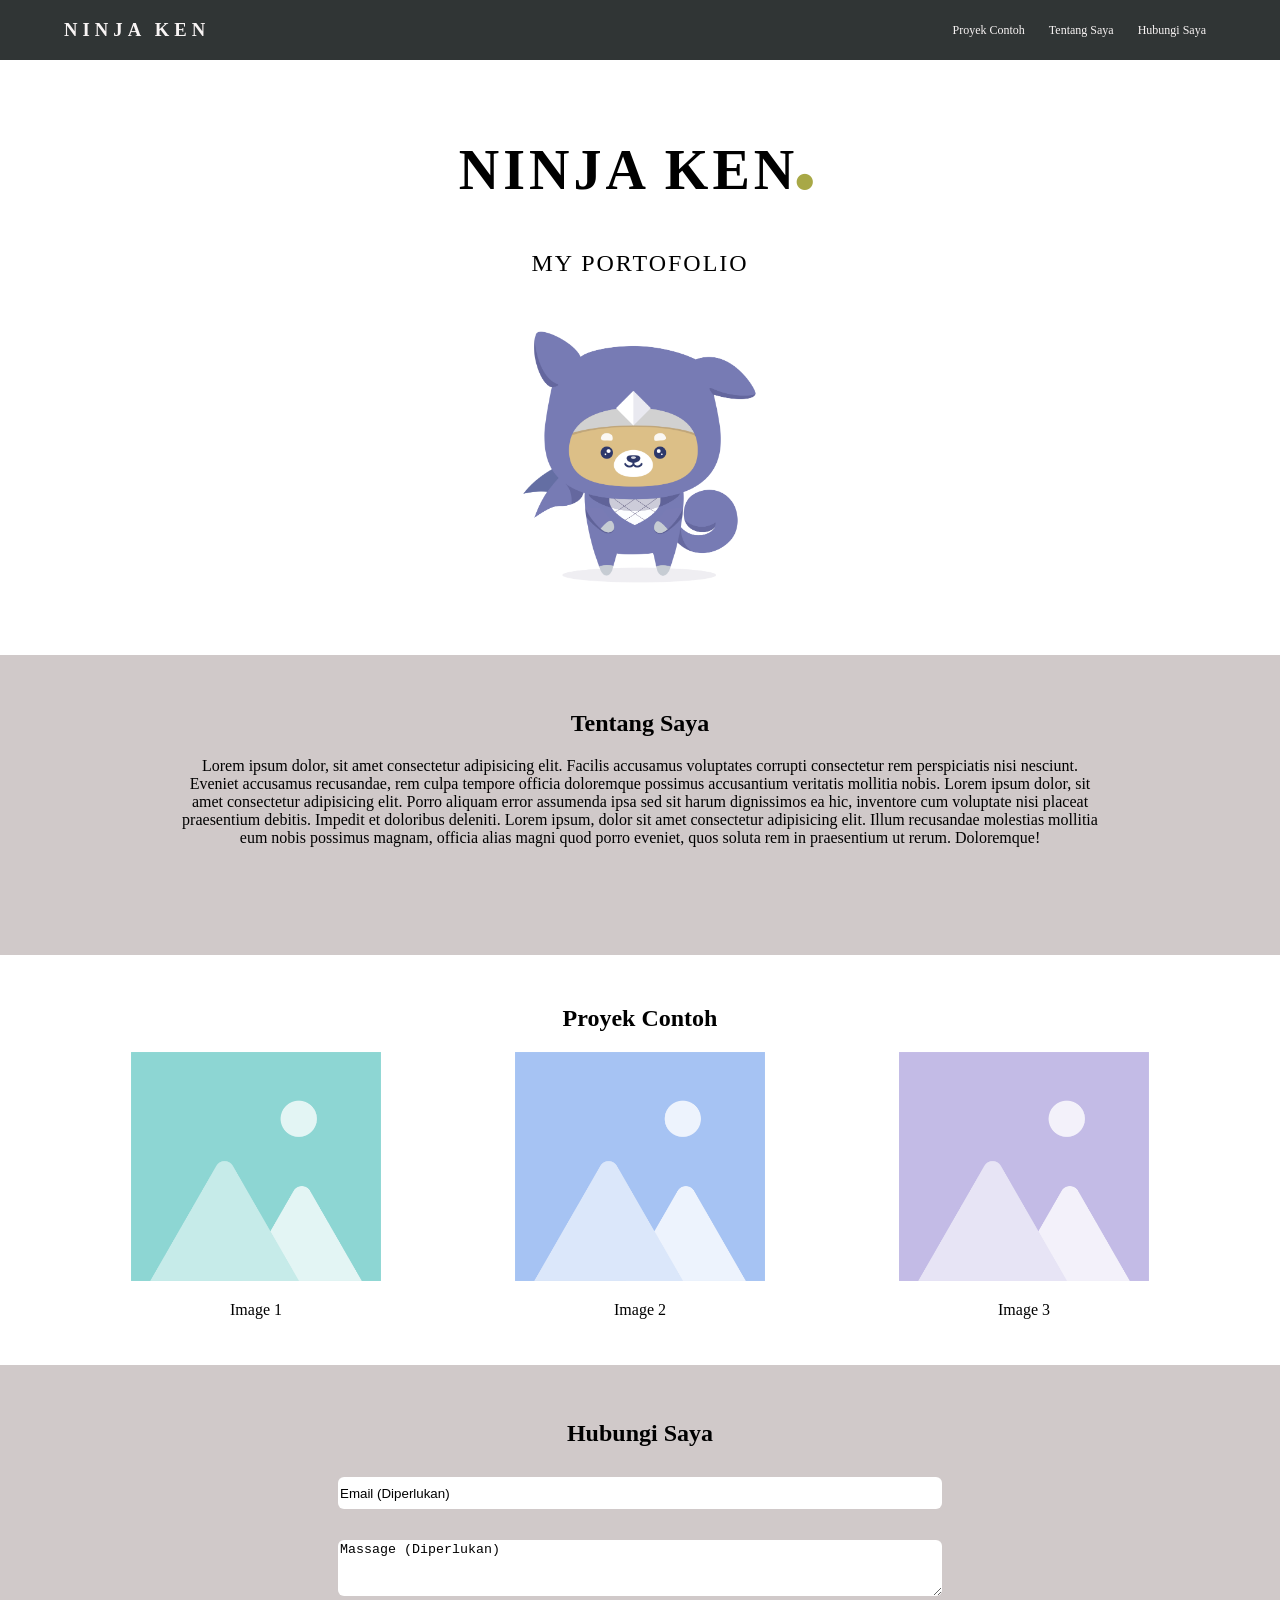
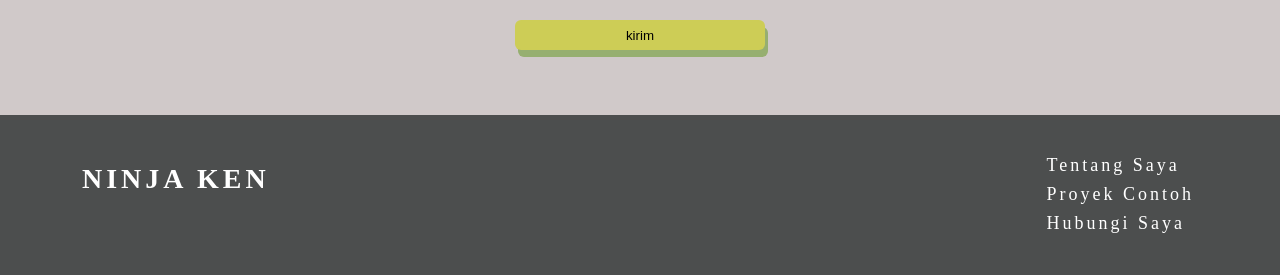
<file: index.html>
<!DOCTYPE html>
<html lang="en">
<head>
    <meta charset="UTF-8">
    <meta http-equiv="X-UA-Compatible" content="IE=edge">
    <meta name="viewport" content="width=device-width, initial-scale=1.0">
    <link rel="stylesheet" href="stylesheet.css">
    <link rel="stylesheet" href="https://cdnjs.cloudflare.com/ajax/libs/font-awesome/5.15.3/css/all.min.css">
    <meta name="viewport"
    content="width=device-width,initial-scale=1.0">
    <link rel="stylesheet" href="responsive.css">
    <title>Document</title>
</head>
<body>
    <header>
        <div class="container">
            <div class="header-rigth">
                <div class="logo">
                    <h3>NINJA KEN</h3>
                </div>
                <div class="kanan">
                    <div class="menu">
                            <a href="#">Proyek Contoh</a>
                            <a href="#">Tentang Saya</a>
                            <a href="#">Hubungi Saya</a>
                    </div>
                
                    <div class="menu-icon">
                        <span class="fa fa-bars garistiga"></span>
                    </div>   
                </div>        
            </div>
        </div>
    </header>

    <div class="top-wrapper">
        <div class="container">
            <h1>NINJA KEN <span class="titik">.</span></h1>
            <p class="bawah">MY PORTOFOLIO</p>

            <div class="iconprogate">
                    <img src="NinjaKen.png" alt="foto saya">
            </div>
        </div>
    </div>

    <div class="lesson-wrapper">
        <div class="container">
            <div class="heading">
                <h2>Tentang Saya</h2>
            </div>
            <div class="teks">
                <p>Lorem ipsum dolor, sit amet consectetur adipisicing elit. Facilis accusamus voluptates corrupti consectetur rem perspiciatis nisi nesciunt. Eveniet accusamus recusandae, rem culpa tempore officia doloremque possimus accusantium veritatis mollitia nobis.
                    Lorem ipsum dolor, sit amet consectetur adipisicing elit. Porro aliquam error assumenda ipsa sed sit harum dignissimos ea hic, inventore cum voluptate nisi placeat praesentium debitis. Impedit et doloribus deleniti.
                    Lorem ipsum, dolor sit amet consectetur adipisicing elit. Illum recusandae molestias mollitia eum nobis possimus magnam, officia alias magni quod porro eveniet, quos soluta rem in praesentium ut rerum. Doloremque!
                </p>
            </div>
        </div>
    </div>

    <div class="proyekcontoh">
        <div class="container"> 
            <div class="heading">
                <h2>Proyek Contoh</h2>
            </div>
            <div class="icons">
                <div class="icon">
                    <img src="satu.png" alt="oke1">
                    <p>Image 1</p>
                </div>
                <div class="icon">
                    <img src="dua.png" alt="oke2">
                    <p>Image 2</p>
                </div>    
                <div class="icon">
                    <img src="tiga.png" alt="oke3">
                    <p>Image 3</p>
                </div>    
            </div>
        </div>
    </div>

    <div class="contact-form">
        <div class="container">
                <h2 class="heading">Hubungi Saya</h2>

            <div class="contact">
                <div class="email">
                    <input type="email" value="Email (Diperlukan)">
                </div>
                
                <div class="massage">
                    <textarea name="massage" >Massage (Diperlukan)</textarea>
                </div>

                <div clsss=" contact-submit">
                    <input class="contact-submit" type="submit" value="kirim">
                </div>
            </div>
        </div>
    </div>
    

    <footer>
        <div class="container">
            <div class="left1">
                <h3>NINJA KEN</h3>
            </div>

            <div class="left2">
                <ul>
                    <li><a href="#">Tentang Saya</a></li>
                    <li class="tengah"><a href="#">Proyek Contoh</a></li>
                    <li><a href="#">Hubungi Saya</a></li>
                </ul>
            </div>
        </div>
    </footer>
</body>
</html>
</file>
<file: stylesheet.css>
body{
    margin: 0;
    font-family: "Lucida Grande";
    /* border: 1px solid black; */
}

.container{
    width: 90%;
    padding: 0 15px;
    margin:0 auto;
    /* border: 1px solid black; */
}

/* FOR TOP-WRAPPER  ----------------------------------------*/

.top-wrapper{
    background-color: white;
}

.top-wrapper h1{
    /* border: 1px solid blue; */
    text-align: center ;
    font-size: 56px;
    letter-spacing: 4px;
}

.top-wrapper h1 .titik{
    font-size: 100px;
    margin-left:-24px;
    color: rgb(168, 168, 70);
    /* border: 1px solid red; */
}

.top-wrapper p{
    /* border: 1px solid red; */
    text-align: center;
    letter-spacing: 2px;
    font-size:24px;
    font-stretch: ultra-condensed;
}

.iconprogate{
    text-align: center;
}

.iconprogate img{
    width: 300px;
    height: auto;
}

/* ---------------------------------------------------- */
/* FOR HEADER -------------------------------------------*/
a{
    text-decoration: none;
}

header{
    height: 60px;
    width: 100%;
    background-color: rgba(47, 52, 52, 0.993);
}


.logo {
    float: left;
    margin-right: 30px;
    /* align-items: center; */
}

 .logo h3{
    color: rgb(248, 244, 244);
    padding:-5px 25px 0px 25px;
    letter-spacing:5px;
    font-weight: bold;
}

.kanan{
    float: right;
}

header .menu a{
    display: inline-block;
    font-size:12px;
}

.menu a{
    color: rgb(248, 244, 244);
    line-height: 60px;
    padding: 0 10px;
    display: block;
}

/* FOR HEADER (lesson-wrapper)-------------------------------------------*/
.lesson-wrapper{
    /* text-align:center; */
    height: 300px;
    background-color: rgb(208, 201, 201);
    margin-top: 50px;
}

.heading{
    text-align:center;
}

.lesson-wrapper .heading h2{
    padding-top: 55px;
    /* border:1px solid black ; */
}

.teks{
    width:80%;
    margin:0 auto;
    text-align: center;
    padding:0px 10px;
    padding-bottom: 80px;
}
.heading h2{
    margin-top: 50px;
}

.icon img{
    width: 250px;
    height: auto;
}

.icons{
    display: flex;
}

.icons .icon{
    /* border: 1px solid black; */
    text-align: center;
    flex: auto;
}

.contact-form{
    height: 350px;
    margin-top: 30px;
    text-align:center;
    background-color:rgb(208, 201, 201);
    /* border: 1px solid black; */
    /* height: 400px; */
}

.contact-form h2{
    /* border: 1px solid black; */
    /* font-weight: bold; */
    padding-top: 55px;
}

.email input{
    margin-top:10px;
    margin-bottom: 16px;
    width: 600px;
    height: 30px;
    border: none;
    border-radius: 6px;
    background-color: white;
}

.massage textarea{
    margin-top:15px;
    width: 600px;
    height: 52px;
    border: none;
    border-radius: 6px;
    background-color: white;
}

.contact-submit{
    margin-top: 20px;
    width: 250px;
    border:none;
    margin-bottom:20px;
    height: 30px;
    /* cursor:pointer; */
    box-shadow:3px 7px rgb(150, 175, 112);
    background-color: rgb(205, 205, 86);
    border-radius: 6px;
    
}

.contact-submit:hover{
    cursor: pointer;
}

.contact-submit:active{
    box-shadow: none;
    position: relative;
    top: 7px;
    left: 3px;
}

/* -------------------------------------------------------------- */
/* --footer */

footer{
    background-color:rgba(75, 77, 77, 0.993);
    height: 120px;
    color: white;
    padding: 20px;
}

.left2 li{
    list-style: none;
    padding:4px;
}

.left1 h3{
    float: left;
    letter-spacing: 4px;
    font-size: 28px;
}

.left2 a{
    color: white;
    letter-spacing:3px;
    font-size: 18px;
}

.left2 {
    text-decoration:none ;
    float: right;
    /* list-style: none; */
}

/* -----------icon */

.menu-icon .garistiga {
    display: none;
    color: white;
    float: right;
    font-size: 25px;
    padding: 21px 0;
}
</file>
<file: responsive.css>
@media (max-width:670px) {
    .menu{
        display: none;
    }

    .menu-icon .garistiga{
        display: block;
    } 

    .menu-icon{
        /* border: 1px solid black; */
        float: right;
        color: white;
    }

    .header-rigth .kanan{
        /* border: 1px solid red; */
        float: right;
    }



/* -------------------------- */

/* top-wrapper---------------------- */
    
.top-wrapper h1{
    font-size: 40px;
}


    

/* ------------------- */
/* LESSON-WRAPPER---------------------- */
.lesson-wrapper{
    /* text-align:center; */
    height: 500px;
}



/* -------------------- */
/* CONTACT-FORM----------------------------- */
.email input{
    width: 300px;
}

.massage textarea{
    width:300px;
}



/* ---------------------- */


    .container{
        margin:0;
        /* max-width:100%; */
    }

    .icons{
        flex-direction:column;
    }

    .icons .icon{
        margin:0 auto;
    }

    footer{
        text-align:center;
        height:100px;
        padding:20px 0px 0px 0px;
        /* border: 1px solid red; */
    }

    .left1{
     
        padding: 0px;
        margin-top: 0px;
    }

    .left1 h3{
        float:none;
        font-size: 20px;
        margin:0px auto;
 
    }
    
    .left2 li{

        padding-right: 0px;

        text-align: center;
        flex: auto;
    }

    ul{
      
        display: flex;
        padding-right: 0px;
        padding-left: 0px;
    }

    .left2{
        float: none;
    }
    
    .left2 a{
        background-color: aliceblue;
        border-radius: 6px;
        padding: 2px;
        color: black;
        font-weight: bold;
        opacity: 0.7;
        font-size: 12px;
        letter-spacing: 0px;
        
    }
}

/* -------------------------- */
</file>
